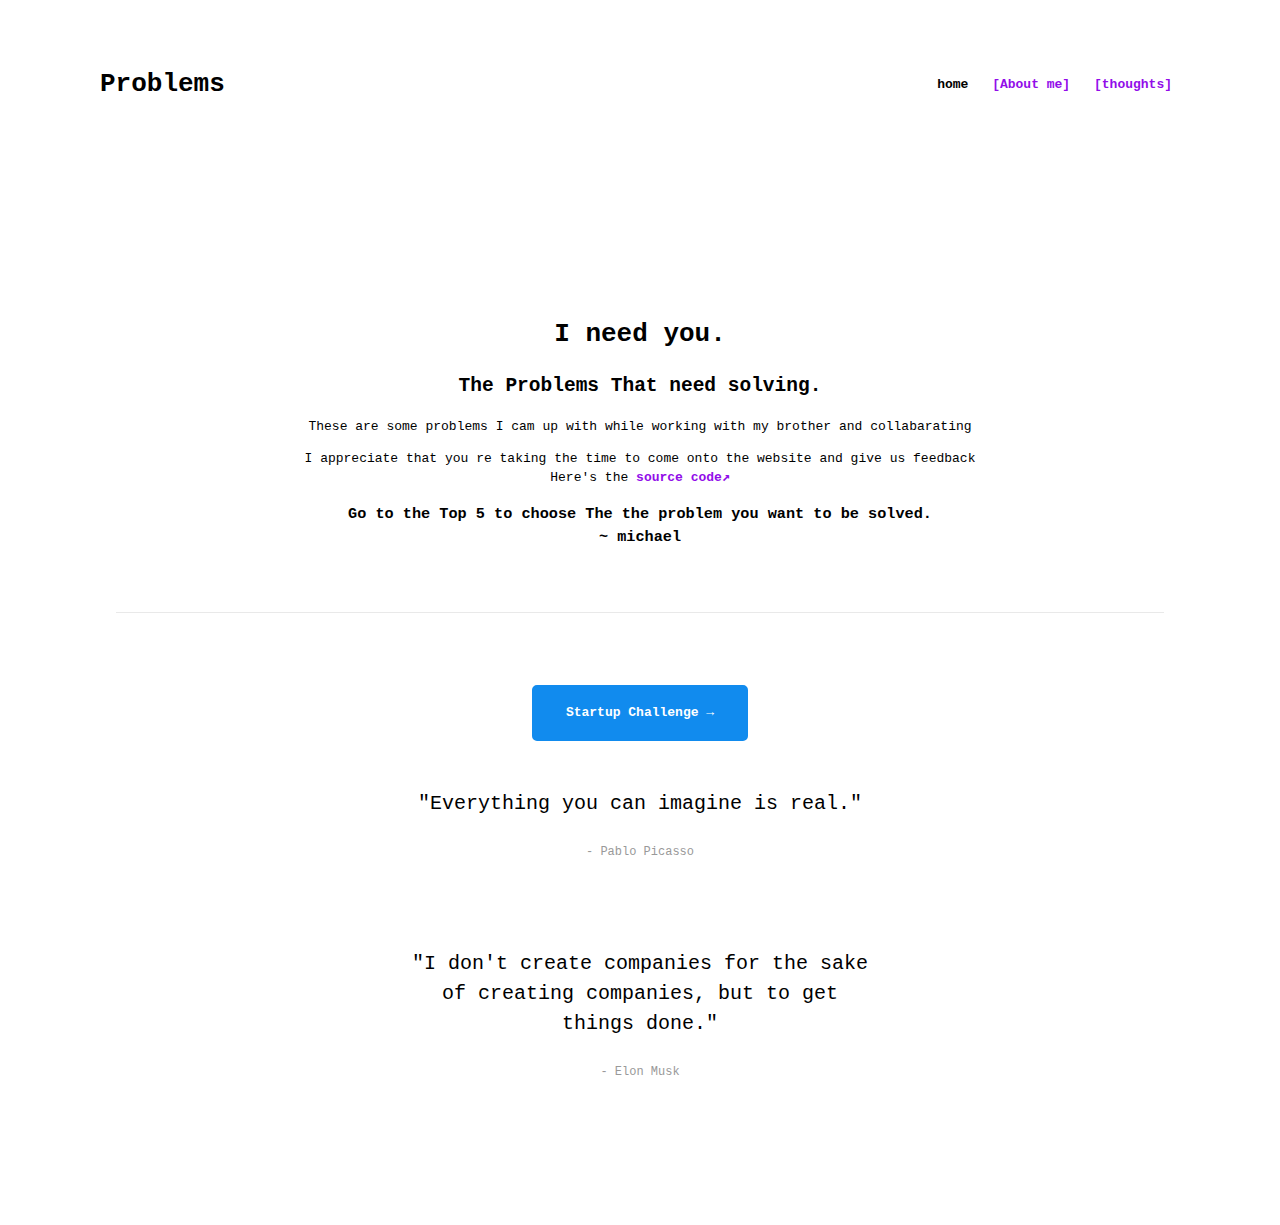
<file: index.html>
<!DOCTYPE html>
<html lang="en">
<head>
    <title>Problems ✔!!!</title>
    <link rel="stylesheet" href="main.css">
    <meta charset="utf-8">
    <meta name="description" content="A place for my ideas">
    <meta name="viewport" content="width=device-width, initial-scale=1.0">
    <style>div {
  width: 100px;
  height: 100px;
  background-color: red;
  animation-name: example;
  animation-duration: 4s;
}

@keyframes example {
  from {background-color: red;}
  to {background-color: yellow;}
}</style>
</head>
<body>
    <header>
        <nav>
            <h1>Problems</h1>
            <ul>
                <li>home</li>
                <li><a href="startup.html">[About me]</a></li>
                <li><a href="thoughts.html">[thoughts]</a></li>
            </ul>
        </nav>
    </header>
    <main>
        <header>
            <h1>I need you.</h1>
            <h2>The Problems That need solving.</h2>
            <p>These are some problems I cam up with while working with my brother
                and collabarating</p>
            <p> I appreciate that you re taking the time to come onto the website and give us feedback <br>
                Here's the <a target="_blank" href="https://github.com/michaeldboyd/nathanboyd.io">source code↗</a>
            </p>
            <h3>Go to the Top 5 to choose The the problem you want to be solved.<br>~ michael</h3>
            <hr>
            <a href="startup.html"><b>Startup Challenge &rarr;</b></a>
            <blockquote>
                "Everything you can imagine is real."
                <footer>- Pablo Picasso</footer>
            </blockquote>
            <blockquote>
                "I don't create companies for the sake of creating companies, but to get things done."
                <footer>- Elon Musk</footer>
            </blockquote>
        </header>
    </main>
</body>
</file>
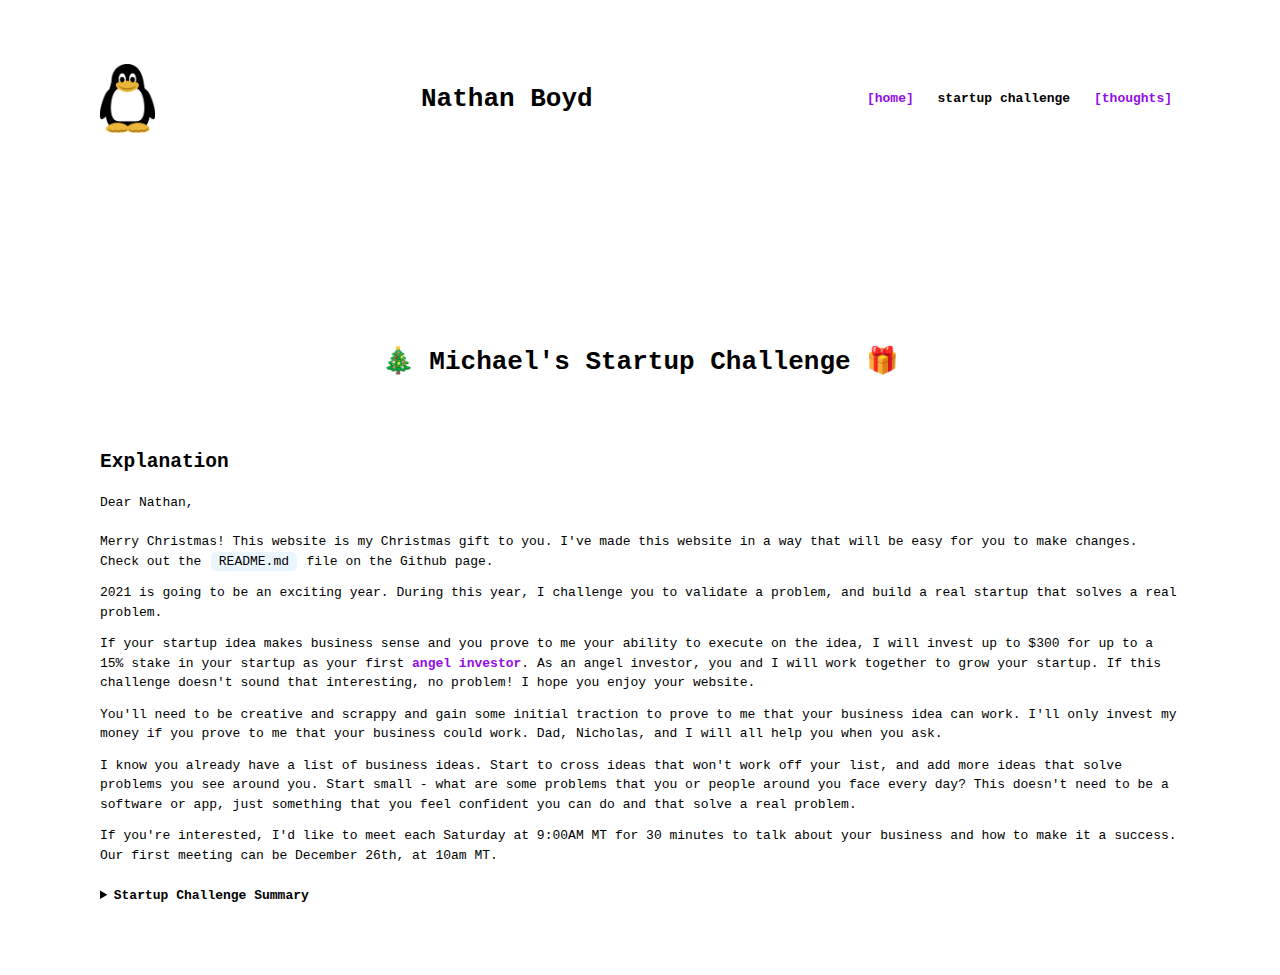
<file: startup.html>
<!DOCTYPE html>
<html lang="en">
<head>
    <title>Startup Challenge</title>
    <link rel="stylesheet" href="main.css">
    <meta charset="utf-8">
    <meta name="description" content="A place for my ideas">
    <meta name="viewport" content="width=device-width, initial-scale=1.0">
</head>
<body>
    <header>
        <nav>
            <img alt="Logo" src="./images/penguin.png" height="70"> 
            <h1>Nathan Boyd</h1>
            <ul>
                <li><a href="index.html">[home]</a></li>
                <li>startup challenge</a></li>
                <li><a href="thoughts.html">[thoughts]</a></li>
            </ul>
        </nav>
    </header>
    <main>
        <header>
            <h1>🎄 Michael's Startup Challenge 🎁</h1>
        </header>
        <article>
            <h2>Explanation</h2>
            <p>
                Dear Nathan, <br><br>
                Merry Christmas! This website is my Christmas gift to you. 
                I've made this website in a way that will be easy for you to make changes. 
                Check out the <code>README.md</code> file on the Github page. 
            </p>
            <p>

            </p>
                2021 is going to be an exciting year. 
                During this year, I challenge you to validate a problem, and build a real startup that solves a real problem. 
            </p>
            <p>
                If your startup idea makes business sense and you prove to me your ability to execute on the idea, I will invest up to $300 for up to a 15% stake in your startup as your first <a target="blank" href="https://en.wikipedia.org/wiki/Angel_investor">angel investor</a>. 
                As an angel investor, you and I will work together to grow your startup.
                If this challenge doesn't sound that interesting, no problem! I hope you enjoy your website. 
            </p>
            <p>
                You'll need to be creative and scrappy and gain some initial traction to prove to me that your business idea can work. 
                I'll only invest my money if you prove to me that your business could work.
                Dad, Nicholas, and I will all help you when you ask. 
            </p>
            <p>
                I know you already have a list of business ideas. Start to cross ideas that won't work off your list, and add more ideas that solve problems you see around you. 
                Start small - what are some problems that you or people around you face every day? 
                This doesn't need to be a software or app, just something that you feel confident you can do and that solve a real problem. 
            </p>
            <p>
                If you're interested, I'd like to meet each Saturday at 9:00AM MT for 30 minutes to talk about your business and how to make it a success.
                Our first meeting can be December 26th, at 10am MT. 
            </p>
            <details>
                <summary>Startup Challenge Summary</summary>
                <ul>
                    <li>Meet with Michael each Saturday at 10am MT for 30 minutes</li>
                    <li>Find a problem that you think you can solve</li>
                    <li>Validate your problem is real</li>
                    <li>Come up with a solution to that problem which can also make you money</li>
                    <li>Validate your solution - talk with potential customers and create a prototype</li>
                    <li>If capital is needed, prepare a pitch that proves to Michael there is real potential here for a change to receive $300 in angel investment</li>
                    <li>Grow your startup!</li>
                </ul>
            </details>
        </article>

    </main>
</body>
</file>
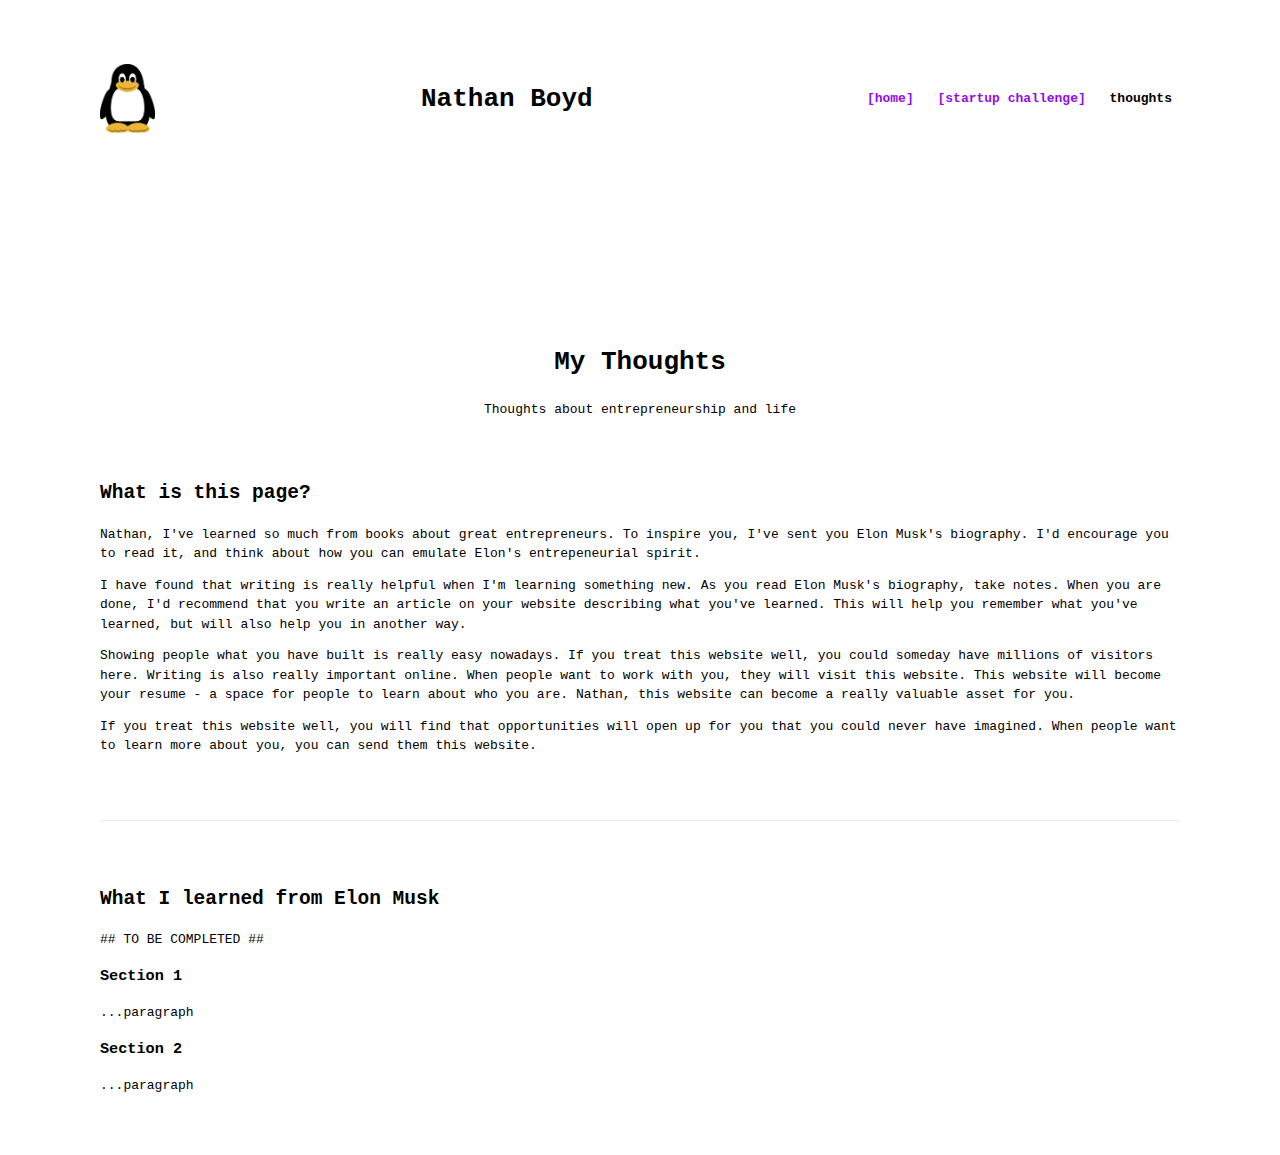
<file: thoughts.html>
<!DOCTYPE html>
<html lang="en">
<head>
    <title>Thoughts</title>
    <link rel="stylesheet" href="main.css">
    <meta charset="utf-8">
    <meta name="description" content="A place for my ideas">
    <meta name="viewport" content="width=device-width, initial-scale=1.0">
</head>
<body>
    <header>
        <nav>
            <img alt="Logo" src="./images/penguin.png" height="70"> 
            <h1>Nathan Boyd</h1>
            <ul>
                <li><a href="index.html">[home]</a></li>
                <li><a href="startup.html">[startup challenge]</a></li>
                <li>thoughts</li>
            </ul>
        </nav>
    </header>
    <main>
        <header>
            <h1>My Thoughts</h1>
            <p>Thoughts about entrepreneurship and life</p>
        </header>
        <article>
            <h2>What is this page?</h2>
            <p>
                Nathan, I've learned so much from books about great entrepreneurs. 
                To inspire you, I've sent you Elon Musk's biography. 
                I'd encourage you to read it, and think about how you can emulate Elon's entrepeneurial spirit.
            </p>
            <p>
                I have found that writing is really helpful when I'm learning something new. 
                As you read Elon Musk's biography, take notes. When you are done, I'd recommend that you write an article on your website describing what you've learned. 
                This will help you remember what you've learned, but will also help you in another way.
            </p>
            <p>
                Showing people what you have built is really easy nowadays. If you treat this website well, you could someday have millions of visitors here.
                Writing is also really important online. When people want to work with you, they will visit this website. 
                This website will become your resume - a space for people to learn about who you are. 
                Nathan, this website can become a really valuable asset for you. 
            </p>
            <p>
                If you treat this website well, you will find that opportunities will open up for you that you could never have imagined. 
                When people want to learn more about you, you can send them this website. 
                
            </p>
        </article>
        <hr>
        <article>
            <h2>What I learned from Elon Musk</h2>
            <p>
                ## TO BE COMPLETED ##
            </p>
            <h3>Section 1</h3>
            <p>
                ...paragraph
            </p>
            <h3>Section 2</h3>
            <p>
                ...paragraph
            </p>
        </article>
    </main>
</body>
</file>
<file: main.css>
/* MVP.css v1.6.3 - https://github.com/andybrewer/mvp */

:root {
    --border-radius: 5px;
    --box-shadow: 2px 2px 10px;
    --color: #118bee;
    --color-accent: #118bee15;
    --color-bg: #fff;
    --color-bg-secondary: #e9e9e9;
    --color-secondary: #920de9;
    --color-secondary-accent: #920de90b;
    --color-shadow: #f4f4f4;
    --color-text: #000;
    --color-text-secondary: #999;
    --font-family: monospace;
    --hover-brightness: 1.2;
    --justify-important: center;
    --justify-normal: left;
    --line-height: 1.5;
    --width-card: 285px;
    --width-card-medium: 460px;
    --width-card-wide: 800px;
    --width-content: 1080px;
}


@media (prefers-color-scheme: dark) {
    :root {
        --color: #0097fc;
        --color-accent: #0097fc4f;
        --color-bg: #333;
        --color-bg-secondary: #555;
        --color-secondary: #e20de9;
        --color-secondary-accent: #e20de94f;
        --color-shadow: #bbbbbb20;
        --color-text: #f7f7f7;
        --color-text-secondary: #aaa;
    }
}


/* Layout */
article aside {
    background: var(--color-secondary-accent);
    border-left: 4px solid var(--color-secondary);
    padding: 0.01rem 0.8rem;
}

body {
    background: var(--color-bg);
    color: var(--color-text);
    font-family: var(--font-family);
    line-height: var(--line-height);
    margin: 0;
    overflow-x: hidden;
    padding: 1rem 0;
}

footer,
header,
main {
    margin: 0 auto;
    max-width: var(--width-content);
    padding: 2rem 1rem;
}

hr {
    background-color: var(--color-bg-secondary);
    border: none;
    height: 1px;
    margin: 4rem 0;
}

section {
    display: flex;
    flex-wrap: wrap;
    justify-content: var(--justify-important);
}

section aside {
    border: 1px solid var(--color-bg-secondary);
    border-radius: var(--border-radius);
    box-shadow: var(--box-shadow) var(--color-shadow);
    margin: 1rem;
    padding: 1.25rem;
    width: var(--width-card);
}

section aside:hover {
    box-shadow: var(--box-shadow) var(--color-bg-secondary);
}

section aside img {
    max-width: 100%;
}

[hidden] {
    display: none;
}

/* Headers */
article header,
div header,
main header {
    padding-top: 0;
}

header {
    text-align: var(--justify-important);
}

header a b,
header a em,
header a i,
header a strong {
    margin-left: 0.5rem;
    margin-right: 0.5rem;
}

header nav img {
    margin: 1rem 0;
}

section header {
    padding-top: 0;
    width: 100%;
}

/* Nav */
nav {
    align-items: center;
    display: flex;
    font-weight: bold;
    justify-content: space-between;
    margin-bottom: 7rem;
}

nav ul {
    list-style: none;
    padding: 0;
}

nav ul li {
    display: inline-block;
    margin: 0 0.5rem;
    position: relative;
    text-align: left;
}

/* Nav Dropdown */
nav ul li:hover ul {
    display: block;
}

nav ul li ul {
    background: var(--color-bg);
    border: 1px solid var(--color-bg-secondary);
    border-radius: var(--border-radius);
    box-shadow: var(--box-shadow) var(--color-shadow);
    display: none;
    height: auto;
    left: -2px;
    padding: .5rem 1rem;
    position: absolute;
    top: 1.7rem;
    white-space: nowrap;
    width: auto;
    z-index: 1;
}

nav ul li ul::before {
    /* fill gap above to make mousing over them easier */
    content: "";
    position: absolute;
    left: 0;
    right: 0;
    top: -0.5rem;
    height: 0.5rem;
}

nav ul li ul li,
nav ul li ul li a {
    display: block;
}

/* Typography */
code,
samp {
    background-color: var(--color-accent);
    border-radius: var(--border-radius);
    color: var(--color-text);
    display: inline-block;
    margin: 0 0.1rem;
    padding: 0 0.5rem;
}

details {
    margin: 1.3rem 0;
}

details summary {
    font-weight: bold;
    cursor: pointer;
}

h1,
h2,
h3,
h4,
h5,
h6 {
    line-height: var(--line-height);
}

mark {
    padding: 0.1rem;
}

ol li,
ul li {
    padding: 0.2rem 0;
}

p {
    margin: 0.75rem 0;
    padding: 0;
}

pre {
    margin: 1rem 0;
    max-width: var(--width-card-wide);
    padding: 1rem 0;
}

pre code,
pre samp {
    display: block;
    max-width: var(--width-card-wide);
    padding: 0.5rem 2rem;
    white-space: pre-wrap;
}

small {
    color: var(--color-text-secondary);
}

sup {
    background-color: var(--color-secondary);
    border-radius: var(--border-radius);
    color: var(--color-bg);
    font-size: xx-small;
    font-weight: bold;
    margin: 0.2rem;
    padding: 0.2rem 0.3rem;
    position: relative;
    top: -2px;
}

/* Links */
a {
    color: var(--color-secondary);
    display: inline-block;
    font-weight: bold;
    text-decoration: none;
}

a:hover {
    filter: brightness(var(--hover-brightness));
    text-decoration: underline;
}

a b,
a em,
a i,
a strong,
button {
    border-radius: var(--border-radius);
    display: inline-block;
    font-size: medium;
    font-weight: bold;
    line-height: var(--line-height);
    margin: 0.5rem 0;
    padding: 1rem 2rem;
}

button {
    font-family: var(--font-family);
}

button:hover {
    cursor: pointer;
    filter: brightness(var(--hover-brightness));
}

a b,
a strong,
button {
    background-color: var(--color);
    border: 2px solid var(--color);
    color: var(--color-bg);
}

a em,
a i {
    border: 2px solid var(--color);
    border-radius: var(--border-radius);
    color: var(--color);
    display: inline-block;
    padding: 1rem 2rem;
}

/* Images */
figure {
    margin: 0;
    padding: 0;
}

figure img {
    max-width: 100%;
}

figure figcaption {
    color: var(--color-text-secondary);
}

/* Forms */

button:disabled,
input:disabled {
    background: var(--color-bg-secondary);
    border-color: var(--color-bg-secondary);
    color: var(--color-text-secondary);
    cursor: not-allowed;
}

button[disabled]:hover {
    filter: none;
}

form {
    border: 1px solid var(--color-bg-secondary);
    border-radius: var(--border-radius);
    box-shadow: var(--box-shadow) var(--color-shadow);
    display: block;
    max-width: var(--width-card-wide);
    min-width: var(--width-card);
    padding: 1.5rem;
    text-align: var(--justify-normal);
}

form header {
    margin: 1.5rem 0;
    padding: 1.5rem 0;
}

input,
label,
select,
textarea {
    display: block;
    font-size: inherit;
    max-width: var(--width-card-wide);
}

input[type="checkbox"],
input[type="radio"] {
    display: inline-block;
}

input[type="checkbox"]+label,
input[type="radio"]+label {
    display: inline-block;
    font-weight: normal;
    position: relative;
    top: 1px;
}

input,
select,
textarea {
    border: 1px solid var(--color-bg-secondary);
    border-radius: var(--border-radius);
    margin-bottom: 1rem;
    padding: 0.4rem 0.8rem;
}

input[readonly],
textarea[readonly] {
    background-color: var(--color-bg-secondary);
}

label {
    font-weight: bold;
    margin-bottom: 0.2rem;
}

/* Tables */
table {
    border: 1px solid var(--color-bg-secondary);
    border-radius: var(--border-radius);
    border-spacing: 0;
    display: inline-block;
    max-width: 100%;
    overflow-x: auto;
    padding: 0;
    white-space: nowrap;
}

table td,
table th,
table tr {
    padding: 0.4rem 0.8rem;
    text-align: var(--justify-important);
}

table thead {
    background-color: var(--color);
    border-collapse: collapse;
    border-radius: var(--border-radius);
    color: var(--color-bg);
    margin: 0;
    padding: 0;
}

table thead th:first-child {
    border-top-left-radius: var(--border-radius);
}

table thead th:last-child {
    border-top-right-radius: var(--border-radius);
}

table thead th:first-child,
table tr td:first-child {
    text-align: var(--justify-normal);
}

table tr:nth-child(even) {
    background-color: var(--color-accent);
}

/* Quotes */
blockquote {
    display: block;
    font-size: x-large;
    line-height: var(--line-height);
    margin: 1rem auto;
    max-width: var(--width-card-medium);
    padding: 1.5rem 1rem;
    text-align: var(--justify-important);
}

blockquote footer {
    color: var(--color-text-secondary);
    display: block;
    font-size: small;
    line-height: var(--line-height);
    padding: 1.5rem 0;
}
</file>
